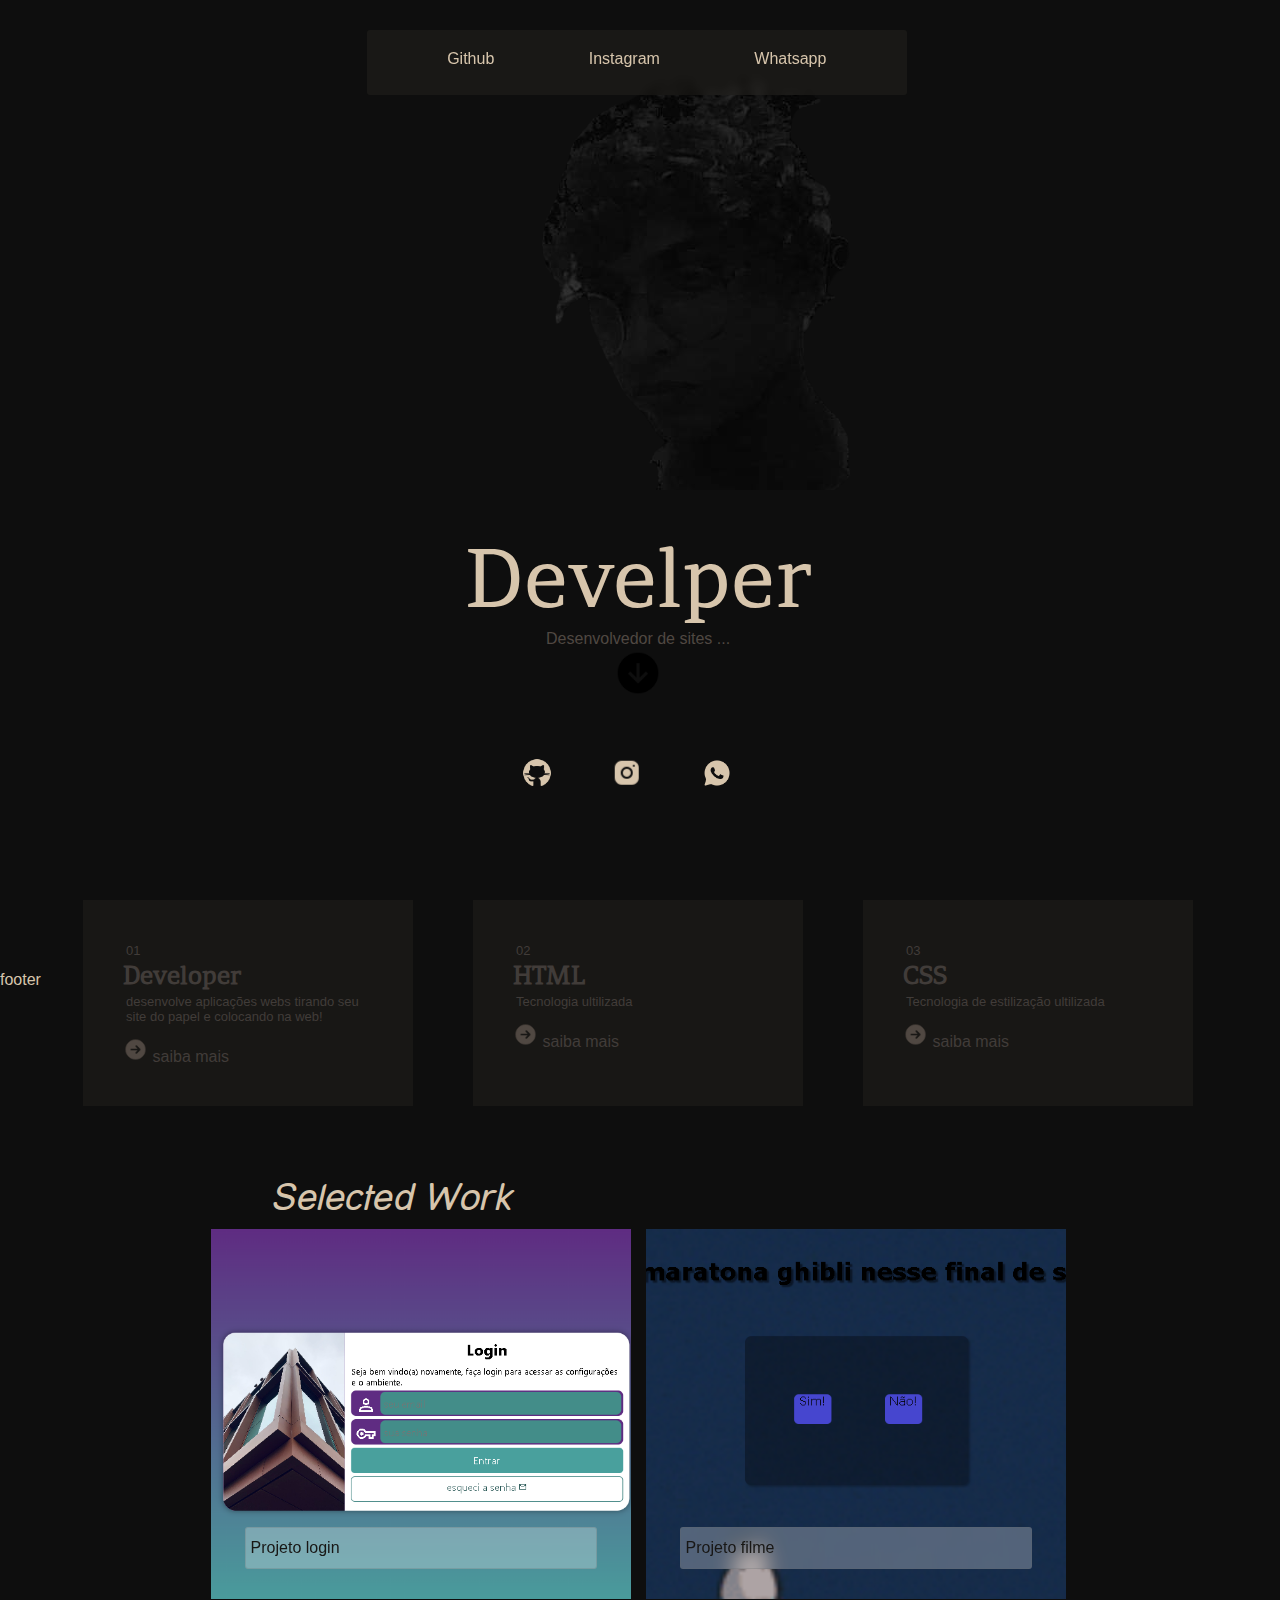
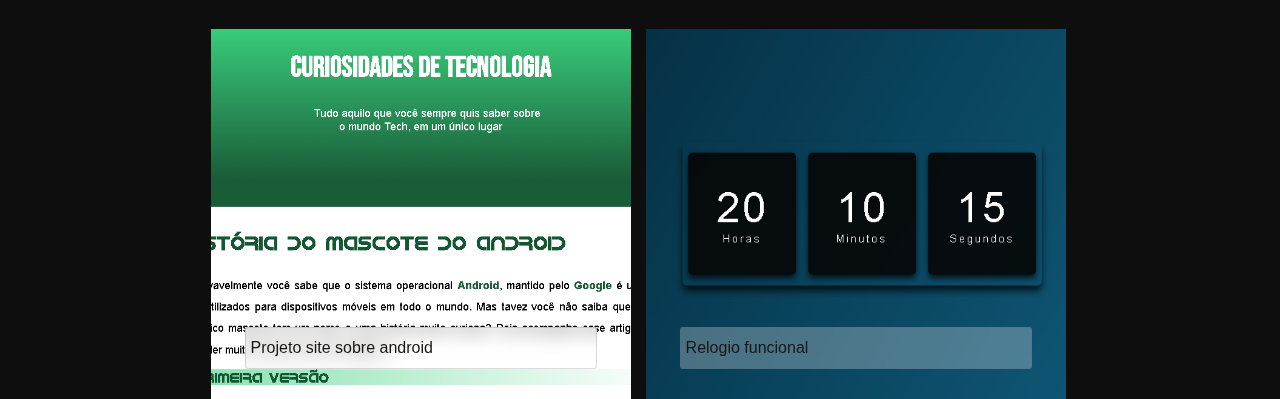
<file: page1/index.html>
<!DOCTYPE html>
<html lang="en">
<head>
    <meta charset="UTF-8">
    <meta name="viewport" content="width=device-width, initial-scale=1.0">
    <link rel="stylesheet" media="(min-width: 600px)" href="styles/style.css">
    <title>Portifolio framer</title>
</head>
<body>
    <!-- conteúdo principal do site -->
    <main>
        <div id="bg-face">
            <!-- sessão de contatos -->
            <section id="contato">
                <a href="https://github.com/IaK3lwin" target="_blank">Github</a>
                <a href="https://www.instagram.com/yank3lwin/" target="_blank">Instagram</a>
                <a href="#">Whatsapp</a>
            </section>
        </div>
       <!-- titulo da página -->
        <h1>Develper</h1>
        <div>
            <!-- sobre o desenvolvedor  -->
            
            <p id="sub-title">Desenvolvedor de sites ... <span id="show">Lorem ipsum, dolor sit amet consectetur adipisicing elit. Quis qui ratione eius delectus, corrupti enim fugiat ipsum. Dolorum ratione iste possimus, vel sapiente aliquid non, sed quae rem in odio?</span></p>
            <img src="icons/btn_down.png" alt="botão mostrar conteudo"  id="btn-show-more" onclick="btn_show_more()">
        </div>
        
        <!-- icones de redes sociais -->
        <section id="icons-redes">
            <!-- ancora do Github -->
            <a href="https://github.com/IaK3lwin" target="_blank" rel="opener"> <img src="icons/icon_github.png" alt="icone do github" loading="lazy"> </a>
            <!-- icone do instagram -->
            <a href="https://www.instagram.com/yank3lwin/" target="_blank" rel="opener"> <img src="icons/icon_instagram.png" alt="icone do instagram"> </a>
            <!-- icone do whatsapp -->
            <a href="#"> <img src="icons/icons8-whatsapp-50.png" alt="icone do whatsapp"> </a>
         </section>
         <br>

        <!-- sessão de cards  -->
        <section id="container-cards">
            
             <!-- cards -->
             <div class="cards">
                <p>01</p>
                <h2>Developer</h2>
                <p>
                    desenvolve aplicações webs tirando seu site do papel e colocando na web!
                </p>
                <div id="card-more">
                    <a href="#"> <img src="icons/btn_right.png" alt="" width="25px" height="25px"> saiba mais </a>
                </div>
              </div>
              <div class="cards">
                <p>02</p>
                <h2>HTML</h2>
                <p>Tecnologia ultilizada</p>
                <div id="card-more">
                    <a href="#"> <img src="icons/btn_right.png" alt="" width="25px" height="25px"> saiba mais </a>
                </div>
              </div>
              <div class="cards">
                <p>03</p>
                <h2>CSS</h2>
                <p>Tecnologia de estilização ultilizada</p>
                <div id="card-more">
                    <a href="#"> <img src="icons/btn_right.png" alt="" width="25px" height="25px"> saiba mais </a>
                </div>
              </div>
        </section>
        <!-- sessão de trabalhos -->
        <section id="work">
            <h2>Selected Work</h2>
            <div id="container-work">
                <div id="work-1" class="work-card">
                    <div class="work-card-more">
                        <a href="https://iak3lwin.github.io/project_login/" target="_blank" rel="opener">
                            <p>Projeto login</p>
                        </a>
                    </div>
                </div>
                <div id="work-2" class="work-card">
                    <div class="work-card-more"> <a href="https://iak3lwin.github.io/projeto-bilulado/" target="_blank" rel="opener">
                        <p> Projeto filme </p>
                    </a> </div>
                </div>
                <div id="work-3" class="work-card">
                    <div class="work-card-more">
                         <a href="https://iak3lwin.github.io/site-android/" target="_blank" rel="opener">
                             <p>Projeto site sobre android  </p>
                         </a>
                         </div>
                </div>
                <div id="work-4" class="work-card">
                    <div class="work-card-more">
                         <a href="https://iak3lwin.github.io/clock-digital/" target="_blank" rel="opener">
                             <p> Relogio funcional </p>
                         </a>
                         </div>
                </div>
                
            </div>
        </section>
    </main>
    <!-- link de referencia ao icone: 
     <a target="_blank" href="https://icons8.com/icon/12599/github">GitHub</a> ícone por <a target="_blank" href="https://icons8.com">Icons8</a> -->
    <!-- rodapé do site -->
     <footer>
        <p>footer</p>
     </footer>
    <script src="scripts/main.js"></script>
</body>
</html>
</file>
<file: page1/styles/style.css>
@charset "en";

/* fonte interna */
@font-face {
    font-family: 'Title';
    src: url(../fonts/Adamant_BG.otf);
}
@font-face {
    font-family: 'Title2';
    src: url(../fonts/STREETI_.ttf);
}


:root
{
    /* cores do site */
    --color-bg: #0E0E0E;
    --color-main: #D7C5AC;
    --color-main-tras: #e0c7a30e;
    --color-aside: #5f5d5a;
    --color-text-card: #413C39;
    --color-bg-card: #181715;
    --color-strong-card: #504842;
    /* fontes: */
    /* padrão */
    --font-standard: Arial, Helvetica, sans-serif;
}

/* Resetando as estilizações */
* {
    margin: 0px;
    padding: 0px;
}

/* estilização do body e html */
html, body
{
    /* atribuindo familia de fonte padrão ao site */
    font-family: var(--font-standard);

    /* atribuindo cor de fundo */
    background-color: var(--color-bg);

    /* atribuindo cor no texto */
    color: var(--color-main);
}
/*  uau  */



::-webkit-scrollbar {
    display: none;
}



/* estilização generica */

/*estilização do conteúdo principal*/
main {
    /* ocupar a largura e altura do site por completo */
    width: 99.7vw;
    height: 99vh;

    color: var(--color-main);
}


/* estilizaão de titulos */

h1 {
    display: block;
    margin: auto;
    /* configurando texto */
    font-family: Title;
    font-weight: normal;
    text-align: center;
    font-size: 5em;


}

/* estilização do subtitulo */
#sub-title
{
    text-align: center;
    margin: auto;
    color: #504842;
    width: 300px;
}

/*dos links: */
a {
    /* estili\zandop texto*/
    text-decoration: none;
    /* cor dos textos */
    color: var(--color-main);
}

/* estilizando div da uimagem */
#bg-face
{
    /* fundo da div */
    background: no-repeat top center url("../img/backgrund1.png");

    width: 99.5vw;
    height: 500px;
}

/* estilizando a caixa de contatos */
#contato
{
    /*largura minimaa*/
    min-width: 250px;
    /*largura maxima*/
    max-width: 500px;
    /* altura miniuma */
    height: 25px;
    /* configuraando propriedades da box */
    /* centraliza horizontalmente a sessão de contatos margim */
    margin: 30px auto 10px auto;
    /* espaço interno na sessão de contatos*/
    padding: 20px;
    
    /* configurando o texto */
    /* centralizando os textos */
    text-align: center;

    /* confugurando fundo  */
    
    /* cor de fundio */
    background: var(--color-main-tras);
    /* ver atravez das coisas com blur */
    backdrop-filter: blur(4px);

    /*bordas*/
    /* arredondando a bordA */
    border-radius: 3px;

    /* ESTILIZANDO AS ÂNCVOREAS DERNTRO DE CONTATOS */
    a {
        /* configuraando propriedades da box */
        
        padding: 15px 40px 15px 40px;
        margin: 5px;
        
    }

    a:hover {
        background-color: var(--color-main);
        color: var(--color-bg);
        border-radius: 3px;
        transition: all .3s;
        
    }
}

/* estilização botão mais */

/* conteudo escondido */
span#show {
    /* torna invisivel */
    display: none;
    /* tentativa de transição suave */
    transition: display .5s;
}

/* configurações do bootão de mostrar mais */
#btn-show-more
{
    /* tamanho */
    width: 50px;
    height: 50px;
    /* configuraçlão da box do botão */
    display: block;
    margin: auto;
}

/* cursor muda ao passar no botão */
#btn-show-more:hover
{
    cursor: pointer;
}

/* estilização do icons-redes */

#icons-redes
{
    /* tamanho */
    width: 99.5vw;
    /* cnfigurando posiçao dos compoeews */
    display: flex;
    flex-grow: 1;
    flex-direction: row;
    justify-content: center;
}

/* das imagens dentro  */
#icons-redes img
{
    
    /* tamanho */
    width: 30px;
    height: 30px;

    /* configuraçlão da box */
    display: inline;
    margin: auto;

    margin: 60px 40px 40px 20px;
    
}

/* pseuuuuuuuuuuuuuuuuuud classe mouse por ia da uimagem */
#icons-redes img:hover
{
    /* efeito de luz ao redor do botão */
    filter: drop-shadow(0 0 .5rem #e0c7a38a);
}

/* estilizando os cards */
#container-cards
{
    margin-top: 20px;
    /* configuranbdo box */
    display: flex;
    flex-direction: row;
    justify-content: center;
}

.cards {
    /* tamanho */
    width: clamp(200px, 250px, 300px);
    height: clamp(100px, 150, 300);
    /* configurando o box */
    margin: 30px;
    padding: 40px;

    /* fundo */
    background-color: var(--color-bg-card);

    /* estilização de paragrafo do card */
    p {
        /* texto */
        font-size: small;
        color: var(--color-text-card);

        /* box */
        padding: 3px;
    }
    /* estilizando titulo do card */
    h2 {
        font-family: Title;
        color: var(--color-text-card);
    }

    #card-more {
        display: flex;
        justify-items: center;
        margin-top: 10px;
        color: var(--color-title-card);
        
        a {
            color: var(--color-text-card);
            vertical-align: middle;
        }

        img {
            width: 25px;
            height: 25px;
        }
    }
}

/* estilizando sessão de work */

#work {
    margin-top: 40px;

    h2 {
        font-family: Title2;
        font-size: 2.3em;
        font-weight: lighter;
        margin-left: 270px;
        margin-bottom: 10px;
        color: var(--color-main);
    }
}

#container-work
{
    /* box */
    display: flex;
    justify-content: center;
    margin-top: 60px;

    flex-direction: row;
    flex-wrap: wrap;
    
    column-gap: 10px;
    row-gap: 10px;

    column-gap: 15px;
    row-gap: 30px;
    /* tamanho */
    width: 1000px;
    margin: auto;
}

.work-card
{
    /* box */
    display: flex;
    justify-content: center;
    align-items: flex-end;
    /* tamanho */
    width: 400px;
    height: 350px;
    padding: 10px;
    /* fundo */
    background-color: #5f5d5a;
}

.work-card-more
{
    /* box */
    display: flex;
    align-items: center;
    /* tamanho */
    width: 350px;
    height: 40px;
    margin-bottom: 20px;
    /* fundo */
    background-color: rgba(255, 255, 255, 0.267);
    backdrop-filter: blur(10px);
    border: 1px solid rgba(105, 105, 105, 0.24);
    border-radius: 3px;

    p {
        padding: 5px;
        color: var(--color-bg-card);
    }
}

/* colocando a imagem de fundo nios trabalhos */
#work-1
{
    background-image: url("../img/work-1.png");
    background-size: cover;
    background-position: center center;
    background-repeat: no-repeat;
}

#work-2
{
    background-image: url("../img/work-2.png");
    background-size: cover;
    background-position: center center;
    background-repeat: no-repeat;
}

#work-3
{
    background-image: url("../img/work-3.png");
    background-size: cover;
    background-position: center center;
    background-repeat: no-repeat;
}

#work-4
{
    background-image: url("../img/work-4.png");
    background-size: cover;
    background-position: center center;
    background-repeat: no-repeat;
}

/* estilizando footer */
footer
{
    display: block;
    /* tamanho */
    width: 99.5vw;
    height: 300px;
    /* box */
    margin-top: 50px;
    
    /* fundo */
    background-color: var(--color-bg-footer);
}
</file>
